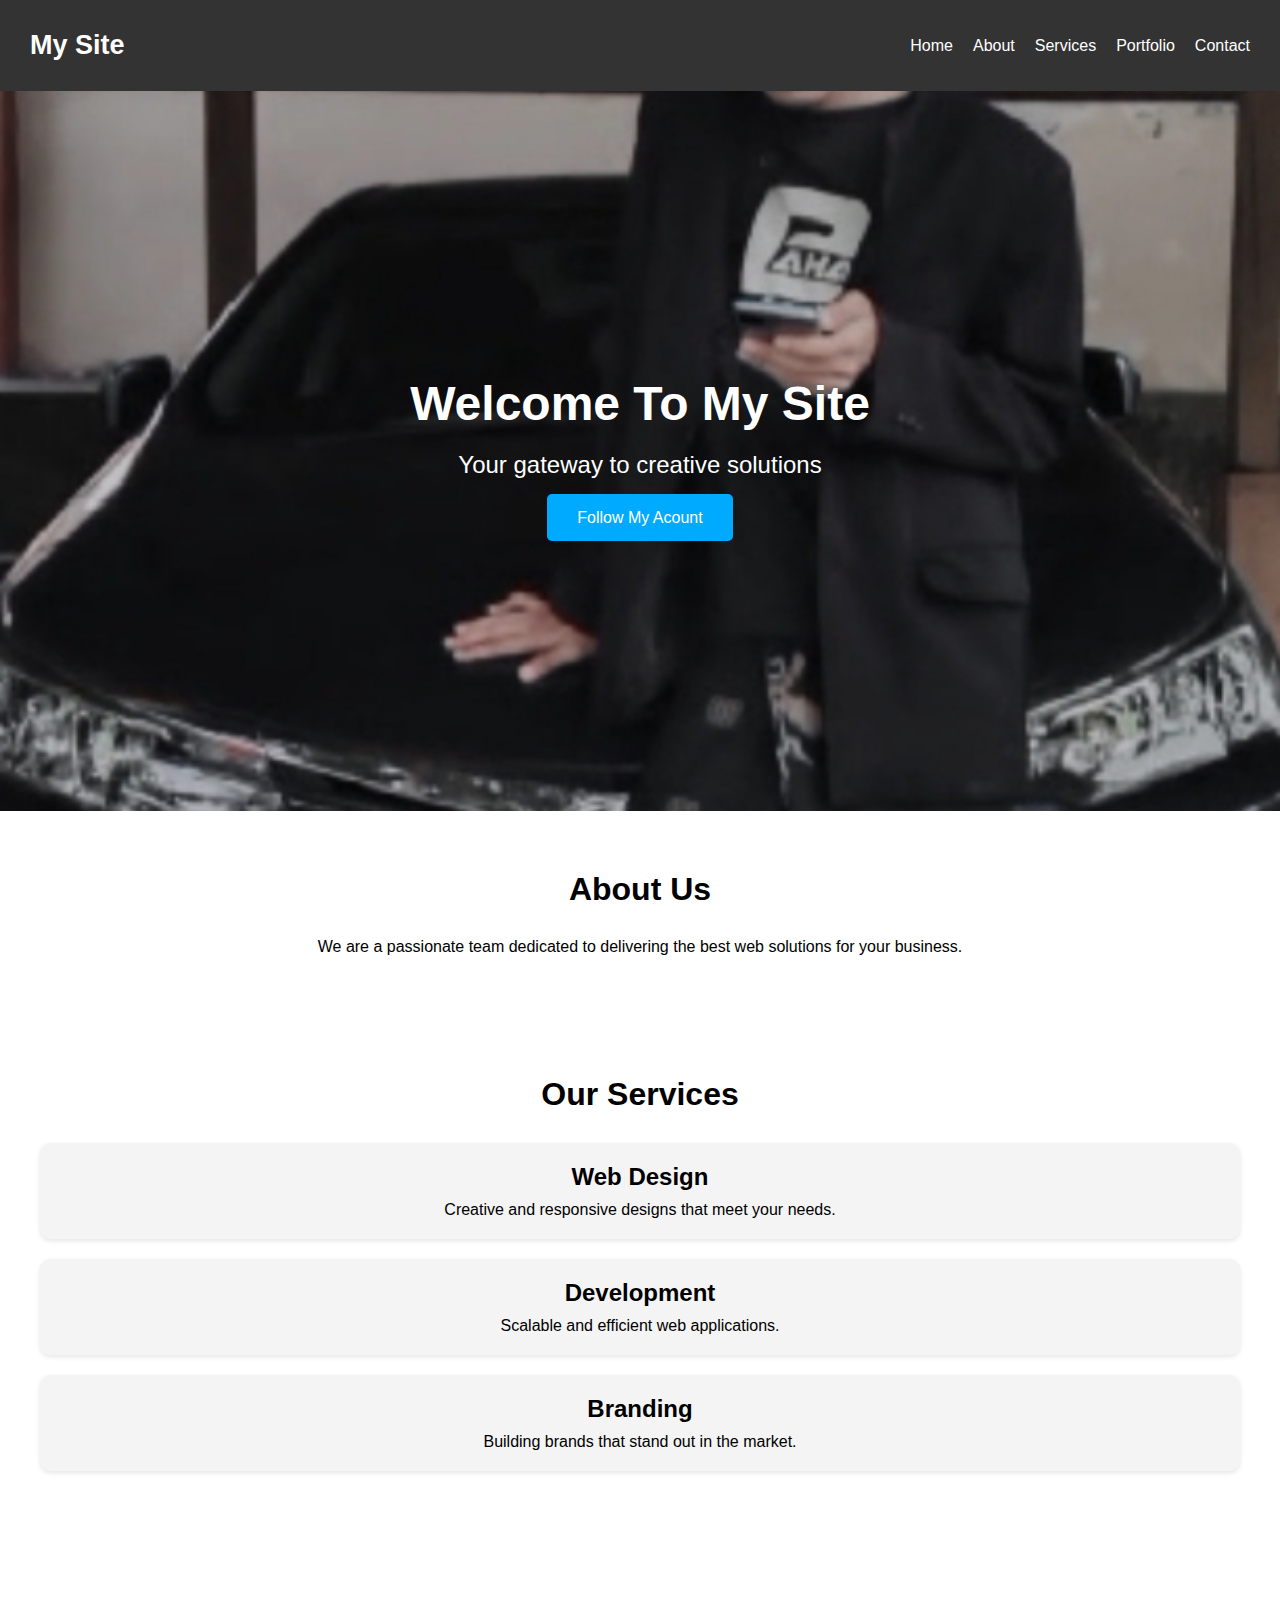
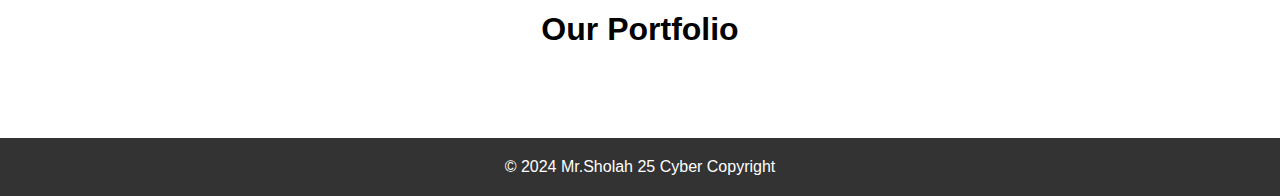
<file: index.html>
<!DOCTYPE html>
<html lang="id">
<head>
    <title>Website Keren</title>
    <link rel="stylesheet" href="style.css">
</head>
<body>
    <header class="background-image">
        <div class="logo"> My Site </div>
        <nav>
            <ul>
                <li><a href="#home">Home</a></li>
                <li><a href="#about">About</a></li>
                <li><a href="#services">Services</a></li>
                <li><a href="#portfolio">Portfolio</a></li>
                <li><a href="#contact">Contact</a></li>
            </ul>
        </nav>
    </header>

    <section id="hero">
        <div class="hero-content">
            <h1>Welcome To My Site</h1>
            <p>Your gateway to creative solutions</p>
            <a href="social.html" class="cta-button"> Follow My Acount</a>
        </div>
    </section>

    <section id="about" class="content">
        <h2>About Us</h2>
        <p>We are a passionate team dedicated to delivering the best web solutions for your business.</p>
    </section>

    <section id="services" class="content">
        <h2>Our Services</h2>
        <div class="service-card">
            <h3>Web Design</h3>
            <p>Creative and responsive designs that meet your needs.</p>
        </div>
        <div class="service-card">
            <h3>Development</h3>
            <p>Scalable and efficient web applications.</p>
        </div>
        <div class="service-card">
            <h3>Branding</h3>
            <p>Building brands that stand out in the market.</p>
        </div>
    </section>

    <section id="portfolio" class="content">
        <h2>Our Portfolio</h2>
        <div class="portfolio-gallery">
            <div class="portfolio-item" style="background-image: ></div>
            <div class="portfolio-item" style="background-image: url('sholah.jpg');"></div>
            <div class="portfolio-item" style="background-image: url('https://source.unsplash.com/random/3');"></div>
            <div class="portfolio-item" style="background-image: url('https://source.unsplash.com/random/4');"></div>
        </div>
    </section>

    <footer>
        <p>&copy; 2024 Mr.Sholah 25 Cyber Copyright</p>
    </footer>
</body>
</html>
</file>
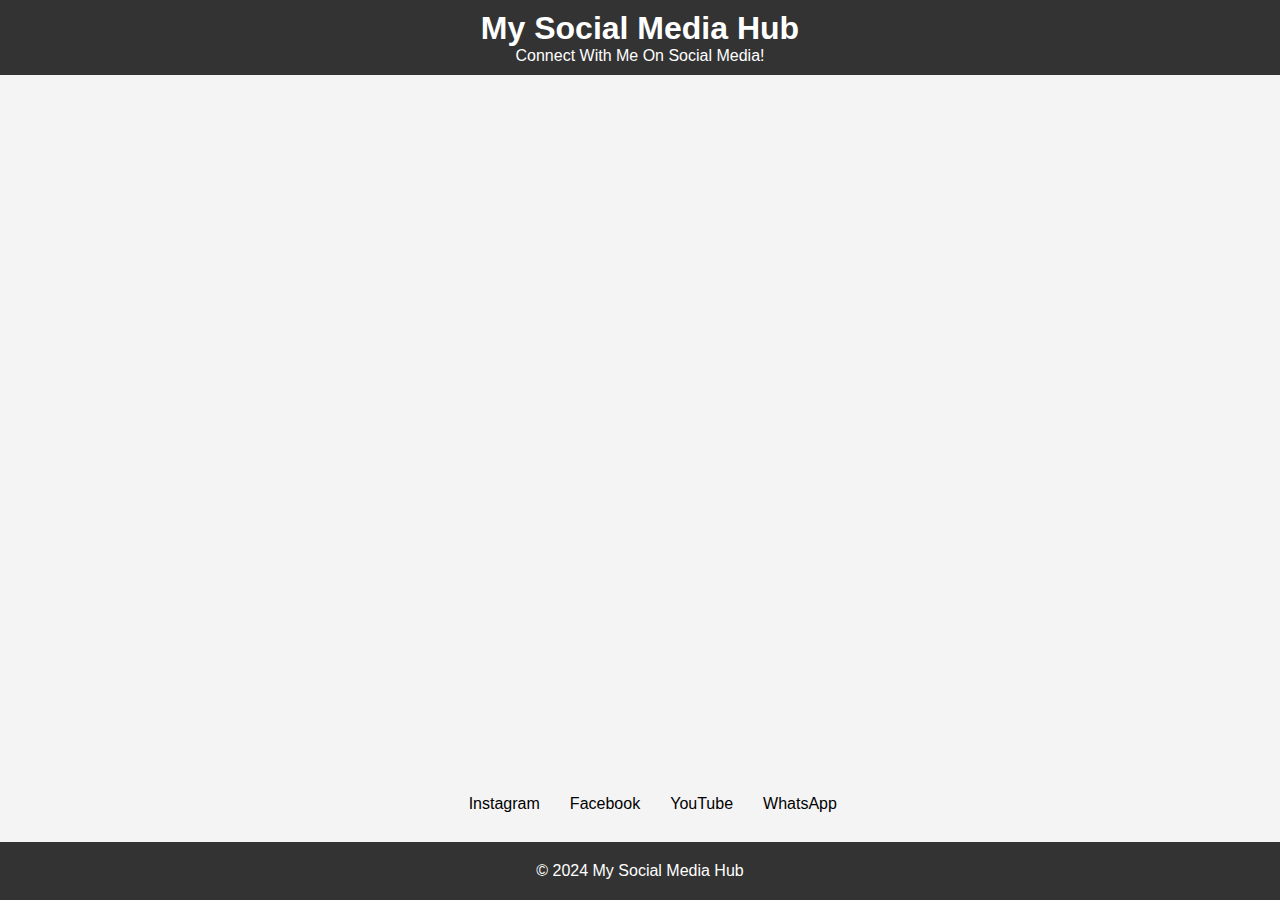
<file: social.html>
<!DOCTYPE html>
<html lang="en">
<head>
    <meta charset="UTF-8">
    <meta name="viewport" content="width=device-width, initial-scale=1.0">
    <title>My Social Media Hub</title>
    <link rel="stylesheet" href="style.css">
    <link rel="stylesheet" href="https://cdnjs.cloudflare.com/ajax/libs/font-awesome/6.6.0/css/all.min.css" integrity="sha512-Kc323vGBEqzTmouAECnVceyQqyqdsSiqLQISBL29aUW4U/M7pSPA/gEUZQqv1cwx4OnYxTxve5UMg5GT6L4JJg==" crossorigin="anonymous" referrerpolicy="no-referrer" />
   
   <style type="text/css">
  .fa-square-instagram
    {
    font-size: 70px;
    color:#DD2A7B ;
    }
    </style>
    <style type="text/css">
  .fa-square-youtube
    {
    font-size: 70px;
    color: #c4302b;
    }
    </style>
    <style type="text/css">
  .fa-square-facebook
    {
    font-size: 70px;
    color: #3b5988;
    }
    </style>
   <style type="text/css">
  .fa-square-whatsapp
    {
    font-size: 70px;
    color: #3b1;
    }
    </style>
  </hade>
  <style>
 body {
            font-family: Arial, sans-serif;
            text-align: center;
            background-color: #f4f4f4;
            margin: 0;
            padding: 0!importan;
        }
        header {
            background-color: #333;
            color: white;
            padding: 10px 0;
        }
        h1 {
            margin: 0;
        }
        .social-icons {
            margin: 20px 0;
        }
        .fa-square-instagram
            fa-square-instagram
        .social-icons a {
            margin: 0 15px;
            text-decoration: none;
            color: #333;
            font-size: 24px;
        }
        .social-icons a:hover {
            color: #0073e6;
        }
        footer {
            background-color: #333;
            color: white;
            padding: 10px 0;
            position: fixed;
            width: 100%;
            bottom: 0;
        }
    .center {
  margin-top: 50%
    }
    .logo {
      margin-left: 3%;
    }
     .font {
           text-decoration: none;
           color: black;
           margin-left: 2%;
    }
  
  </style>
  
    <header class= "hide">
      <center>
        <h1>My Social Media Hub</h1>
        <p clas= "page">Connect With Me On Social Media!</p>
    </center>
    </header>
   <div class= "center">
    <center>
      <a href= "https://www.instagram.com/santri_sholah?igsh=MTJlM2lpMDFmMTBibw=="  class="logo"><i class="fa-brands fa-square-instagram"></i></a>
      <a href= "https://www.facebook.com/profile.php?id=100085607371057"  class="logo"><i class="fa-brands fa-square-facebook"></i></a>
      <a href = "https://youtube.com/@santrie_inovativ?si=RJ_Wkdf8xzZb33ku" class="logo"><i class="fa-brands fa-square-youtube"></i></a>
       <a href = "https://wa.me/+6283852679506" class="logo"><i class="fa-brands fa-square-whatsapp"></i></a>
       </center>
   </div>
     <p>
        <a class= "font" href="https://www.instagram.com/santri_sholah?igsh=MTJlM2lpMDFmMTBibw==" target="_blank">Instagram</a>
        <a class= "font" href="https://www.facebook.com/profile.php?id=100085607371057" target="_blank">Facebook</a>
        <a class= "font"href="https://youtube.com/@santrie_inovativ?si=RJ_Wkdf8xzZb33ku" target="_blank">YouTube</a>
        <a class= "font"href="https://wa.me/+6283852679506" target="_blank">WhatsApp</a>
     </p>
    <footer class= "footer">
        <p>&copy; 2024 My Social Media Hub</p>
    </footer>
</body>
</html>
</file>
<file: style.css>
/* Reset basic styling */
* {
    margin: 0;
    padding: 0;
    box-sizing: border-box;
    font-family: Arial, sans-serif;
}

/* Header styling */

header {
    background-color: #333;
    color: white;
    display: flex;
    justify-content: space-between;
    align-items: center;
    padding: 30px;
  
}

 .logo {
    font-size: 27px;
    font-weight: bold;
    margin-left: 90;
}
.hide {
  display: flex;
  justify-content: center;
  align-items: center;
}
background-image {
    font-size: 50px;
    font-weight: bold;
    margin-left: 90;
}
header nav ul {
    list-style: none;
    display: flex;
}

header nav ul li {
    margin-left: 20px;
}

header nav ul li a {
    color: white;
    text-decoration: none;
    font-size: 1em;
}

header nav ul li a:hover {
    color: #00aaff;
    
}

/* Hero section styling */
#hero {
    background: url('webasli.jpg') no-repeat center center/cover;
    color: white;
    height: 80vh;
    display: flex;
    flex-direction: column;
    justify-content: center;
    align-items: center;
    text-align: center;
}

#hero h1 {
    font-size: 3em;
    margin-bottom: 20px;
}

#hero p {
    font-size: 1.5em;
    margin-bottom: 30px;
}

.cta-button {
    background-color: #00aaff;
    color: white;
    padding: 15px 30px;
    text-decoration: none;
    font-size: 1em;
    border-radius: 5px;
    transition: background-color 0.3s ease;
}

.cta-button:hover {
    background-color: #0088cc;
}

/* Content sections styling */
.content {
    padding: 60px 20px;
    text-align: center;
}

.content h2 {
    font-size: 2em;
    margin-bottom: 30px;
}

.service-card {
    background-color: #f4f4f4;
    padding: 20px;
    margin: 20px;
    border-radius: 10px;
    box-shadow: 0 2px 5px rgba(0, 0, 0, 0.1);
}

.service-card h3 {
    font-size: 1.5em;
    margin-bottom: 10px;
}

/* Footer styling */
footer {
    background-color: #333;
    color: white;
    text-align: center;
    padding: 20px;
}
.footer {
  background-color: #333;
    color: white;
    text-align: center;
    padding: 20px;
}
</file>
